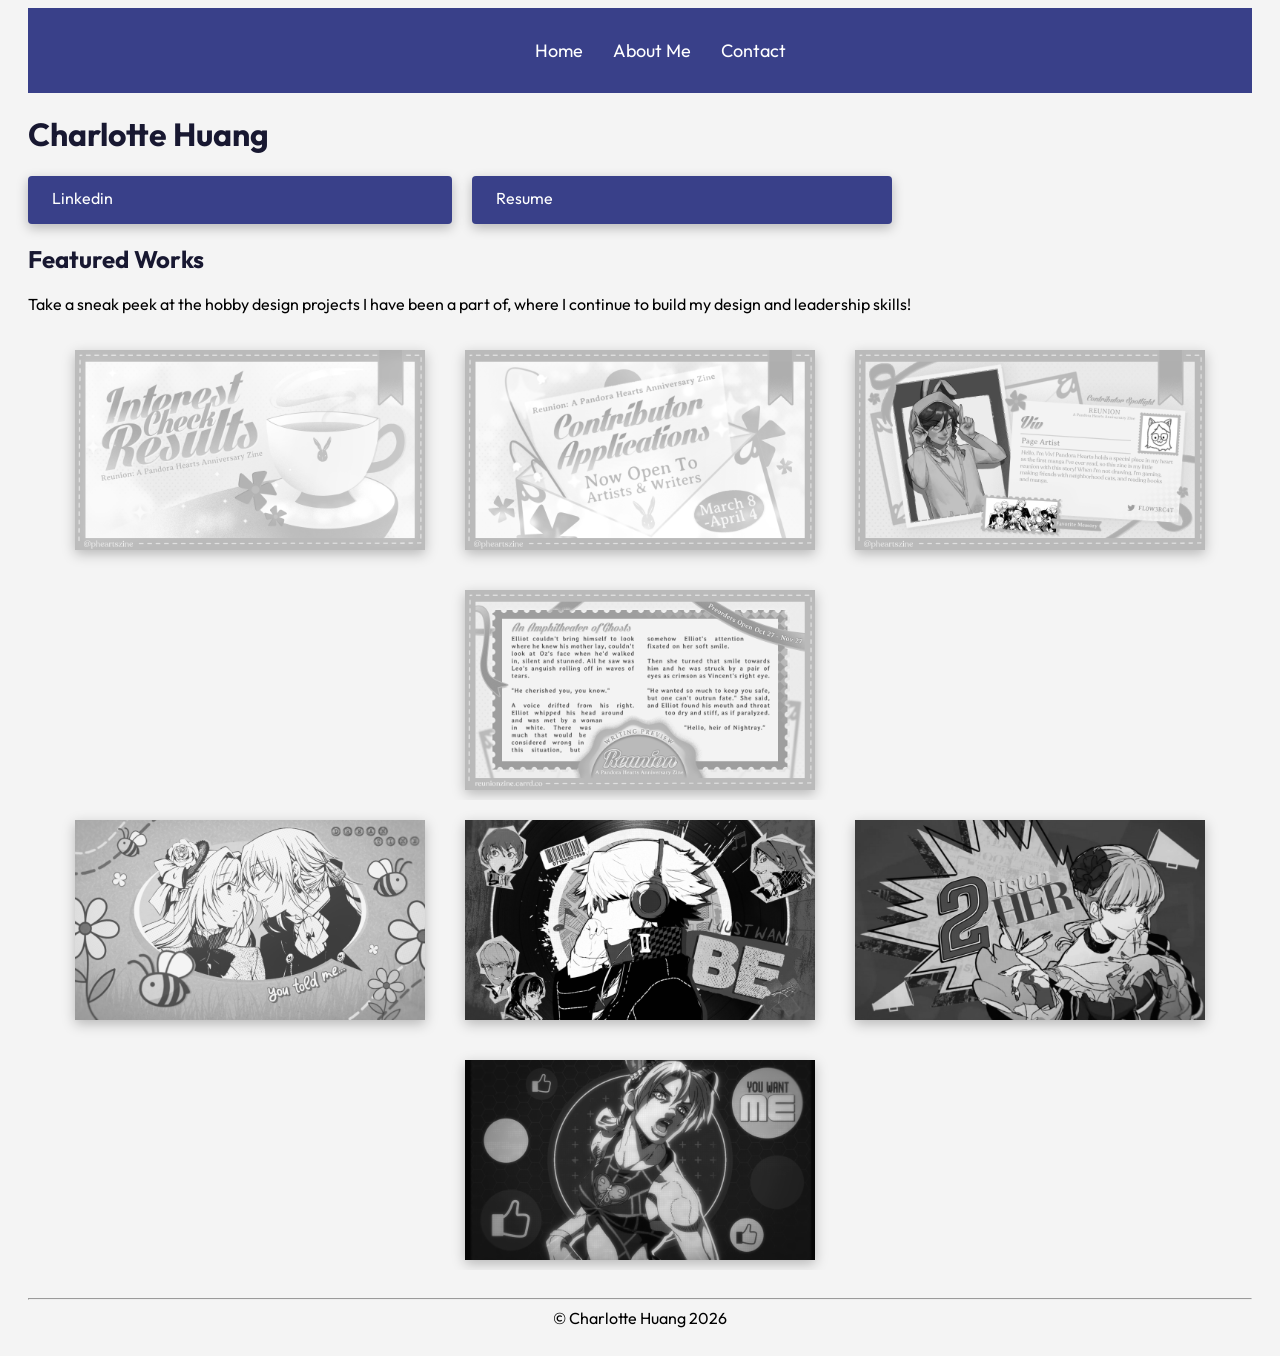
<file: index.html>
<!doctype html>
<html lang="en">

<!--
WRITTEN BY: Charlotte Huang
EMAIL: CHARLYH3@UCI.EDU
-->

<head>
  <meta charset="utf-8">
  <meta name="viewport" content="width=device-width, initial-scale=1.0">
  <meta name="author" content="Charlotte Huang">
  <meta name="description" content="My portfolio, with samples of my work and contact info.">
   <!-- you would link to an external stylesheet here! -->
    <link rel="stylesheet" href="stylesfora1.css">
   <!-- you would also link to Bootstrap here! -->
    <!-- Google Icons -->
    <link href="https://fonts.googleapis.com/icon?family=Material+Icons" rel="stylesheet">
  <title>Charlotte Huang | Designer</title>
</head>

<body>
  <nav class="navbar">
  <!-- Navigation Links -->
  <ul class="nav-links">
    <li><a href="index.html">Home</a></li>
    <li><a href="aboutme.html">About Me</a></li>
    <li><a href="contact.html">Contact</a></li>
  </ul>
  </nav>

  <h1>Charlotte Huang</h1>
  <div class="button-container">
    <a href="https://www.linkedin.com/in/charlotte-huang-364b09369" class="button-link">Linkedin
      <span class="material-icons">arrow_outward</span> 
    </a>
    <a href="https://drive.google.com/file/d/13mBJxrA3rMMXhuu2MfQsKQPGyw5GPhwV/view?usp=sharing" class="button-link">Resume
      <span class="material-icons">arrow_outward</span>
    </a>
  </div>
  
  <h2>Featured Works</h2>
  <p>
    Take a sneak peek at the hobby design projects I have been a part of, where I continue to build my design and leadership skills!
  </p>
  <div class="graphics-previews">
    <img class="preview-img" src="imagesforportfolio/interest-check-results.png" alt="Interest Check Results">
    <img class="preview-img" src="imagesforportfolio/applications-open.png" alt="Contributor Applications: Now Open to Artists and Writers">
    <img class="preview-img" src="imagesforportfolio/viv-(page-artist).png" alt="Contributor Highlight: Viv">
    <img class="preview-img" src="imagesforportfolio/bluemaroon.png" alt="Writing Preview: BlueMaroon">
  </div>
    <div class="graphics-previews">
    <img class="preview-img" src="imagesforportfolio/you-told-me.png" alt="You told me...">
    <img class="preview-img" src="imagesforportfolio/i-just-wanna-be.png" alt="I just wanna be">
    <img class="preview-img" src="imagesforportfolio/listen2her.png" alt="Listen 2 her">
    <img class="preview-img" src="imagesforportfolio/you-want-me.png" alt="You want me">
  </div>

  <footer>
    <hr>
  &copy; Charlotte Huang 2026<br>
  </footer>

</body>



</html>
</file>
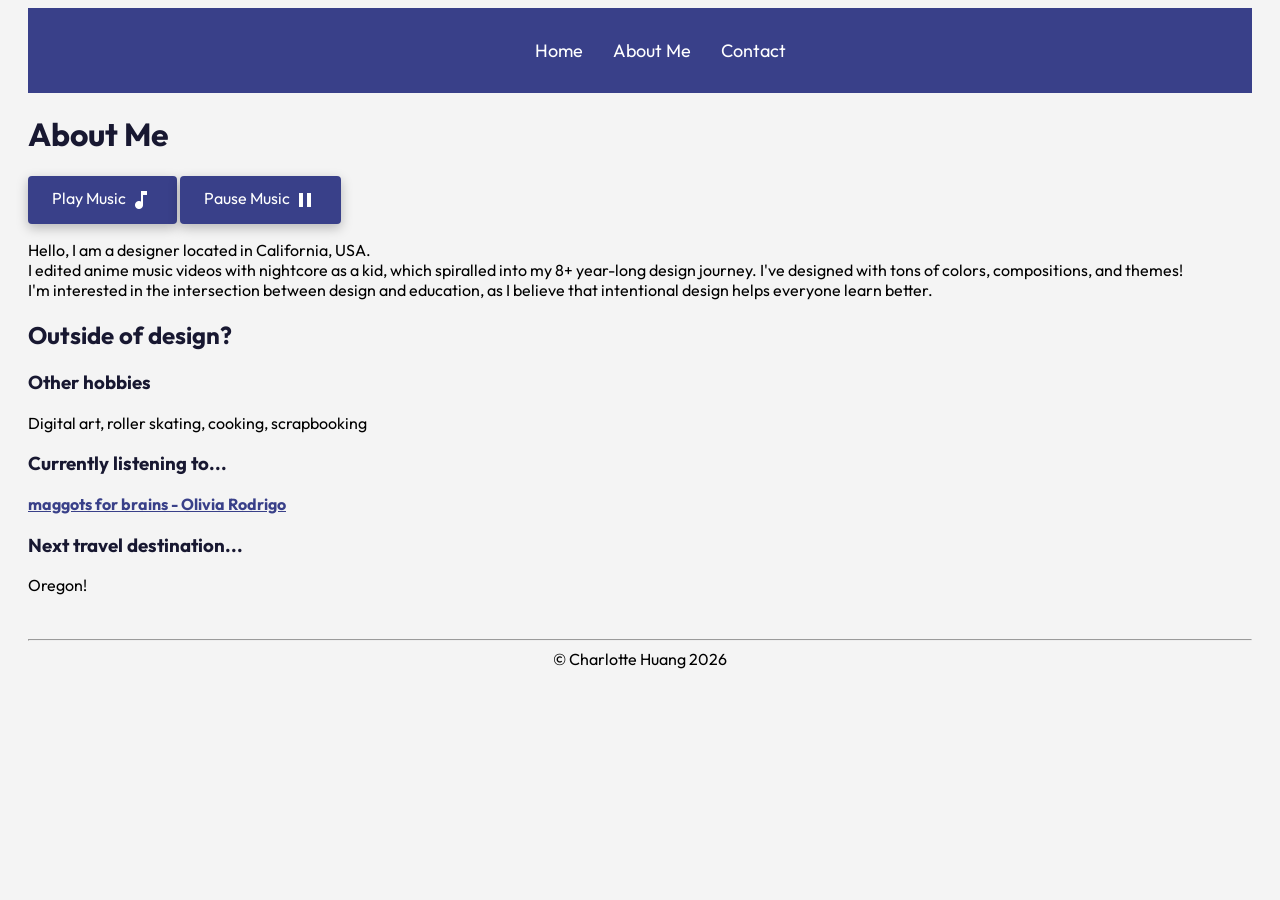
<file: aboutme.html>
<!doctype html>
<html lang="en">

<head>
  <meta charset="utf-8">
  <meta name="viewport" content="width=device-width, initial-scale=1.0">
  <meta name="author" content="Charlotte Huang">
  <meta name="description" content="A little more information about me.">
   <!-- you would link to an external stylesheet here! -->
    <link rel="stylesheet" href="stylesfora1.css">
   <!-- you would also link to Bootstrap here! -->
    <!-- Google Icons -->
    <link href="https://fonts.googleapis.com/icon?family=Material+Icons" rel="stylesheet">
  <title>Charlotte Huang | About Me</title>
</head>

<body>
  <nav class="navbar">
  <!-- Navigation Links -->
  <ul class="nav-links">
    <li><a href="index.html">Home</a></li>
    <li><a href="aboutme.html">About Me</a></li>
    <li><a href="contact.html">Contact</a></li>
  </ul>
  </nav>

  <h1>About Me</h1>

  <audio id="bgm">
    <source src="imagesforportfolio/maggots-for-brains.mp3" type="audio/mpeg">
    Your browser does not support the audio element.
  </audio>

  <a class="button-link" onclick="document.getElementById('bgm').play()">
    Play Music <span class="material-icons">music_note</span>
  </a>
  <a class="button-link" onclick="document.getElementById('bgm').pause()">
    Pause Music <span class="material-icons">pause</span>
  </a>
    

  <p>
    Hello, I am a designer located in California, USA. <br>
    I edited anime music videos with nightcore as a kid, which spiralled into my 8+ year-long design journey. I've designed with tons of colors, compositions, and themes!<br>
    I'm interested in the intersection between design and education, as I believe that intentional design helps everyone learn better.
  </p>
  <h2>Outside of design?</h2>
  <h3>Other hobbies</h3>
  <p> Digital art, roller skating, cooking, scrapbooking</p>
  <h3>Currently listening to...</h3>
  <a class="bold-link" href="https://open.spotify.com/track/22l7ocwYpEYGvYpM9T2C5K?si=0de2cddf3659457a">maggots for brains - Olivia Rodrigo</a>
  <h3>Next travel destination...</h3>
  <p>Oregon!</p>

  <footer>
    <hr>
    &copy; Charlotte Huang 2026<br>
  </footer>
</body>

</html>
</file>
<file: stylesfora1.css>
@import url('https://fonts.googleapis.com/css2?family=Archivo:ital,wght@0,100..900;1,100..900&family=Outfit:wght@100..900&display=swap');

body {
    font-family: 'Outfit', sans-serif;
}

body {
    background-color: #f4f4f4;
}
h1, h2, h3 {
    color: rgb(24, 24, 49);
}


/* for general links, will be modified for indiv buttons + nav bar */
a {
    color: #394089;
}

a:hover {
    color: rgb(24, 24, 49);
}

/* Buttons */
.button-link {
    display: inline-block;
    text-align: center;
    gap: 6px;
    font-size: 1rem; /* scales with screen */
    flex-wrap: nowrap;
    padding: 12px 24px;
    background-color: #394089;
    box-shadow: 0 4px 12px rgba(0, 0, 0, 0.25);
    color: white;
    text-decoration: none;
    border-radius: 4px;
    vertical-align: middle;
}

.button-link:hover {
    background-color: #2c336f;
    color: rgb(24, 24, 49); 
}

.material-icons {
    vertical-align: middle;
}

.button-container {
    display: flex;
    justify-content: left; /* or center if you want */
    gap: 20px;             /* <-- controls spacing between buttons */
    flex-wrap: nowrap;
    margin: 20px 0;
}


/* Nav bar */
.navbar {
  display: flex;
  justify-content: center;
  align-items: center;
  background-color: #394089;
  padding: 15px 30px;
}

    /* Make the list items sit in a single horizontal row */
.nav-links {
  display: flex;
  list-style: none; /* Removes the default bullet points */
}

    /* Add spacing between the links */
.nav-links li {
  padding: 0 15px;
}

    /* Style the individual links inside the list */
.nav-links a {
  color: white;
  text-decoration: none; /* Removes the underline */
  font-size: 18px;
  transition: color 0.3s ease; /* Smooth fade effect on hover */
}

    /* Visual change when hovering over links */
.nav-links a:hover {
  color: rgb(24, 24, 49);
}

/* Work Samples */
.graphics-previews {
  display: flex;
  flex-wrap: wrap;       /* allows wrapping on small screens */
  justify-content: center;
  gap: 40px;             /* spacing between images */
  padding: 20px 0;
  overflow-x: auto; /* allows horz overflow */
  padding-bottom: 10px; /* avoiding iphone cutoff */
}

.graphics-previews img {
  width: 350px;
  height: 200px;
  object-fit: cover;
  max-width: 100%;       /* responsive scaling */
  filter: grayscale(100);
  transition: filter 0.3s ease;
  box-shadow: 0 4px 12px rgba(0, 0, 0, 0.25);
}

.graphics-previews img:hover{
    filter:grayscale(0);
}

/* Contact page */
.page-center {
    display: flex;
    justify-content: center;
    align-items: center;
    height: calc(100vh - 200px); /* full page height minus navbar */
    margin-top: 10px;
}

.contact-me {
    width: 500px;
    height: 400px;
    background-color:  #9ba2f0;
    box-shadow: 0 4px 12px rgba(0, 0, 0, 0.25);

    display: flex;
    flex-direction: column;
    align-items: center;
    justify-content: center;
    text-align: center;    
    padding: 20px;
    box-sizing: border-box;
}

.circle-img {
    width: 150px;
    height: 150px;
    border-radius: 50%;
    object-fit: cover; 
    box-shadow: 0 4px 12px rgba(0, 0, 0, 0.25);
}

.bold-link {
    font-weight: bold;
}

footer {
    text-align: center;
    padding: 20px 0;
}

/* Desktop spacing */
body {
    padding: 0 20px; /* comfortable side margins on laptop */
}

h1, h2, h3, p {
    margin-left: 0;
    margin-right: 0;
    text-align: left; /* restore desktop alignment */
}

.bold-link {
    display: inline-block; /* normal desktop behavior */
}


@media (max-width: 600px) {

    /* Center all text elements */
    h1, h2, h3, p, a {
        text-align: center;
    }

    /* Center block-level elements */
    .button-link,
    .graphics-previews img,
    .contact-me {
        margin-left: auto;
        margin-right: auto;
    }

    /* Center flex containers */
    .graphics-previews,
    .button-container {
        justify-content: center;
    }

    /* Make buttons stack + center */
    .button-link {
        display: block;
        width: fit-content;
        margin: 12px auto;
    }

    /* Add comfortable side padding */
    body {
        padding: 0 20px;
    }
}

@media (max-width: 600px) {

    /* Stack the menu */
    .nav-links {
        flex-direction: column;
        align-items: center;   /* centers the items */
        gap: 10px;
        padding: 0;
        margin: 0;
    }

    /* Remove leftover desktop padding */
    .nav-links li {
        padding: 0;
        width: 100%;
        text-align: center;    /* centers the text inside */
    }

    /* Make links center as blocks */
    .nav-links a {
        display: block;
        width: fit-content;    /* keeps them compact */
        margin: 0 auto;        /* centers the block */
        text-align: center;    /* centers the text */
        font-size: 16px;
    }
}

@media (max-width: 600px) {
    .bold-link {
        display: block;
        margin-left: auto;
        margin-right: auto;
        width: fit-content;
        text-align: center;
    }
}
</file>
